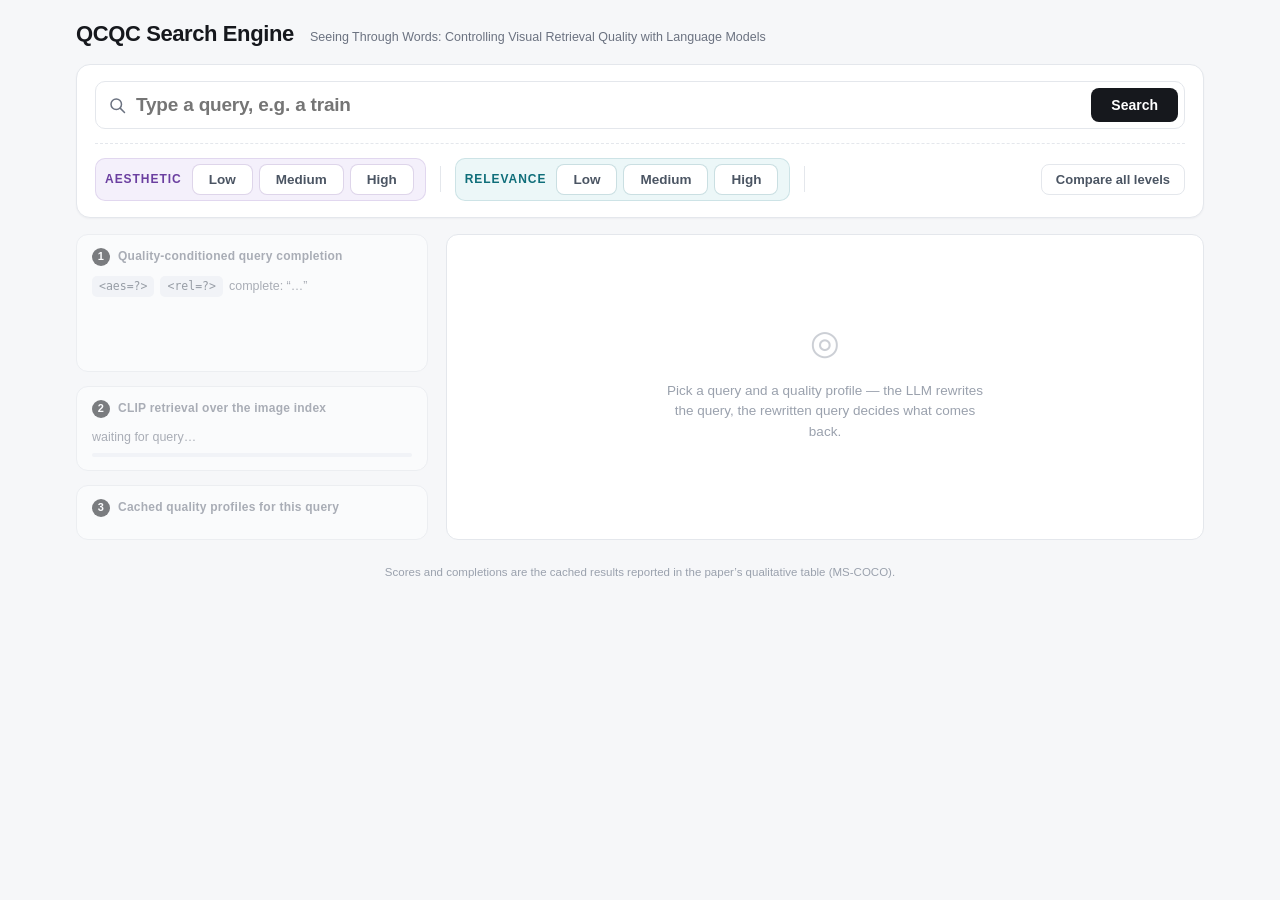
<file: demo/index.html>
<!DOCTYPE html>
<html lang="en">
<head>
<meta charset="utf-8">
<title>Seeing Through Words — Quality-Controlled Visual Search</title>
<link rel="stylesheet" href="styles.css">
</head>
<body>
<div class="app">

  <header class="topbar">
    <div class="brand">
      <span class="logo">QCQC<span class="logo-dot"> </span>Search Engine</span>
      <span class="tagline">Seeing Through Words: Controlling Visual Retrieval Quality with Language Models</span>
    </div>
  </header>

  <section class="searchzone">
    <div class="searchbar">
      <svg class="search-icon" viewBox="0 0 24 24"><circle cx="11" cy="11" r="7"></circle><line x1="16.5" y1="16.5" x2="22" y2="22"></line></svg>
      <input id="query" type="text" autocomplete="off" spellcheck="false" placeholder="Type a query, e.g. a train">
      <span class="ghost" id="ghost"></span>
      <button id="go" class="go">Search</button>
    </div>

    <div class="controls">
      <div class="ctrl-group" data-dim="aes">
        <span class="ctrl-label">Aesthetic</span>
        <button class="qbtn" data-dim="aes" data-level="low">Low</button>
        <button class="qbtn" data-dim="aes" data-level="medium">Medium</button>
        <button class="qbtn" data-dim="aes" data-level="high">High</button>
      </div>
      <div class="ctrl-sep"></div>
      <div class="ctrl-group" data-dim="rel">
        <span class="ctrl-label">Relevance</span>
        <button class="qbtn" data-dim="rel" data-level="low">Low</button>
        <button class="qbtn" data-dim="rel" data-level="medium">Medium</button>
        <button class="qbtn" data-dim="rel" data-level="high">High</button>
      </div>
      <div class="ctrl-sep"></div>
      <button id="compare" class="ghostbtn">Compare all levels</button>
    </div>
  </section>

  <section class="stage" id="stage">

    <div class="pipeline">
      <div class="step" id="step-llm">
        <div class="step-head"><span class="num">1</span> Quality-conditioned query completion</div>
        <div class="prompt-line">
          <span class="tok" id="tok-aes">&lt;aes=?&gt;</span>
          <span class="tok" id="tok-rel">&lt;rel=?&gt;</span>
          <span class="prompt-text">complete: “<span id="prompt-prefix">…</span>”</span>
          <span class="dots" id="llm-dots"><i></i><i></i><i></i></span>
        </div>
        <div class="completion" id="completion">
          <span class="c-prefix" id="c-prefix"></span><span class="c-rest" id="c-rest"></span><span class="caret" id="caret"></span>
        </div>
      </div>

      <div class="step" id="step-ret">
        <div class="step-head"><span class="num">2</span> CLIP retrieval over the image index</div>
        <div class="retline"><span id="ret-status">waiting for query…</span><span class="latency" id="latency"></span></div>
        <div class="bar"><div class="bar-fill" id="ret-bar"></div></div>
      </div>

      <div class="step" id="step-tbl">
        <div class="step-head"><span class="num">3</span> Cached quality profiles for this query</div>
        <table class="ptable" id="ptable"><tbody></tbody></table>
      </div>
    </div>

    <div class="result" id="result">
      <div class="result-empty" id="result-empty">
        <div class="empty-icon">◎</div>
        <p>Pick a query and a quality profile — the LLM rewrites the query, the rewritten query decides what comes back.</p>
      </div>

      <div class="card" id="card">
        <div class="card-img"><img id="res-img" alt="retrieved image"><span class="rank">top-1</span></div>
        <div class="card-meta">
          <div class="profile-tag" id="profile-tag">Rel: High · Aes: High</div>
          <div class="card-query" id="card-query"></div>
          <div class="scores">
            <div class="score" id="score-aes">
              <div class="score-top"><span>Aesthetic</span><b id="aes-val">0.000</b></div>
              <div class="sbar"><div class="sbar-fill" id="aes-bar"></div></div>
              <div class="score-foot"><span>1</span><span id="aes-delta"></span><span>10</span></div>
            </div>
            <div class="score" id="score-rel">
              <div class="score-top"><span>Relevance</span><b id="rel-val">0.000</b></div>
              <div class="sbar"><div class="sbar-fill" id="rel-bar"></div></div>
              <div class="score-foot"><span>0.30</span><span id="rel-delta"></span><span>0.45</span></div>
            </div>
          </div>
        </div>
      </div>

      <div class="notice" id="notice"></div>

      <div class="compare-grid" id="compare-grid"></div>
    </div>
  </section>

  <footer class="foot">
    <span id="foot-note">Scores and completions are the cached results reported in the paper’s qualitative table (MS-COCO).</span>
  </footer>
</div>
<script src="data.js"></script>
<script src="app.js"></script>
</body>
</html>
</file>
<file: demo/styles.css>
/* Paper palette: low = darkblue, medium = darkgreen, high = darkred (matches the LaTeX table). */
:root{
  --aes-accent:#6b3fa0; --aes-tint:#f4f0fb;     /* Aesthetic dimension */
  --rel-accent:#0f6e7a; --rel-tint:#ecf7f8;     /* Relevance dimension */
  --low:#1b2f7a; --low-soft:#e8ecfb;
  --med:#0f6b2f; --med-soft:#e6f4ea;
  --high:#8f1d1d; --high-soft:#fbeaea;
  --ink:#16181d; --muted:#6b7280; --line:#e4e7ec; --bg:#f6f7f9;
}
*{box-sizing:border-box}
html,body{margin:0;height:100%}
body{
  background:var(--bg); color:var(--ink);
  font:15px/1.45 -apple-system,"Segoe UI",Roboto,"Helvetica Neue",Arial,sans-serif;
  -webkit-font-smoothing:antialiased;
}
.app{max-width:1180px;margin:0 auto;padding:18px 26px 8px;display:flex;flex-direction:column}

/* ---------- top bar ---------- */
.topbar{display:flex;align-items:baseline;justify-content:space-between;gap:20px;padding-bottom:14px}
.logo{font-size:22px;font-weight:700;letter-spacing:-.4px}
.logo-dot{color:var(--high)}
.tagline{margin-left:12px;font-size:12.5px;color:var(--muted)}
.corpus{font-size:12px;color:var(--muted);white-space:nowrap}
.corpus b{color:var(--ink);font-weight:600}

/* ---------- search ---------- */
.searchzone{background:#fff;border:1px solid var(--line);border-radius:14px;padding:16px 18px;box-shadow:0 1px 2px rgba(16,24,40,.04)}
.searchbar{position:relative;display:flex;align-items:center;gap:10px;border:1.5px solid var(--line);border-radius:10px;padding:0 6px 0 12px;transition:border-color .15s, box-shadow .15s}
.searchbar:focus-within{border-color:#9aa4bf;box-shadow:0 0 0 4px rgba(27,47,122,.08)}
.search-icon{width:18px;height:18px;flex:none;fill:none;stroke:var(--muted);stroke-width:2;stroke-linecap:round}
#query{flex:1;border:0;outline:0;font-size:19px;padding:12px 0;background:transparent;font-weight:600;letter-spacing:-.2px}
.ghost{position:absolute;left:40px;font-size:19px;color:#c3c8d2;pointer-events:none;font-weight:600;letter-spacing:-.2px}
.go{border:0;background:var(--ink);color:#fff;font-size:14px;font-weight:600;padding:9px 20px;border-radius:8px;cursor:pointer}
.go:active{transform:translateY(1px)}

/* ---------- quality controls ---------- */
.controls{display:flex;align-items:center;gap:14px;margin-top:14px;padding-top:14px;border-top:1px dashed var(--line);flex-wrap:wrap}
.ctrl-group{display:flex;align-items:center;gap:6px;padding:6px 12px 6px 10px;border-radius:10px}
.ctrl-group[data-dim="aes"]{background:var(--aes-tint);box-shadow:inset 0 0 0 1px rgba(107,63,160,.14)}
.ctrl-group[data-dim="rel"]{background:var(--rel-tint);box-shadow:inset 0 0 0 1px rgba(15,110,122,.14)}
.ctrl-group[data-dim="aes"] .ctrl-label{color:var(--aes-accent)}
.ctrl-group[data-dim="rel"] .ctrl-label{color:var(--rel-accent)}
.ctrl-group[data-dim="aes"] .qbtn{border-color:rgba(107,63,160,.22)}
.ctrl-group[data-dim="rel"] .qbtn{border-color:rgba(15,110,122,.22)}
.ctrl-label{font-size:12px;font-weight:700;letter-spacing:.08em;text-transform:uppercase;color:var(--muted);margin-right:4px}
.ctrl-sep{width:1px;height:26px;background:var(--line)}
.qbtn{
  border:1.5px solid var(--line);background:#fff;color:#4b5563;
  padding:7px 16px;border-radius:8px;font-size:13.5px;font-weight:600;cursor:pointer;
  transition:all .18s ease;
}
.qbtn:hover{border-color:#b9c0cf}
.qbtn.on{color:#fff}
.qbtn[data-level="low"].on{background:var(--low);border-color:var(--low)}
.qbtn[data-level="medium"].on{background:var(--med);border-color:var(--med)}
.qbtn[data-level="high"].on{background:var(--high);border-color:var(--high)}
.qbtn.pulse{animation:pulse .5s ease}
@keyframes pulse{0%{transform:scale(1)}40%{transform:scale(1.09)}100%{transform:scale(1)}}
.ghostbtn{margin-left:auto;border:1.5px solid var(--line);background:#fff;color:#4b5563;padding:7px 14px;border-radius:8px;font-size:13px;font-weight:600;cursor:pointer}
.ghostbtn.on{background:#eef1f6;border-color:#c3c8d2;color:var(--ink)}

/* ---------- pipeline ---------- */
.stage{display:grid;grid-template-columns:352px 1fr;gap:18px;margin-top:16px;align-items:stretch}
.pipeline{display:flex;flex-direction:column;gap:14px}
.step{background:#fff;border:1px solid var(--line);border-radius:12px;padding:13px 15px;opacity:.55;transition:opacity .25s, border-color .25s}
.step.active{opacity:1;border-color:#c9cfdd}
.step-head{font-size:12px;font-weight:700;color:var(--muted);letter-spacing:.02em;display:flex;align-items:center;gap:8px}
.num{display:inline-grid;place-items:center;width:18px;height:18px;border-radius:50%;background:var(--ink);color:#fff;font-size:11px}
.prompt-line{margin-top:10px;font-size:12.5px;color:var(--muted);display:flex;align-items:center;gap:6px;flex-wrap:wrap}
.tok{font-family:ui-monospace,SFMono-Regular,Menlo,monospace;font-size:11.5px;padding:2px 7px;border-radius:5px;background:#eef1f6;color:#4b5563;transition:all .2s}
.tok.low{background:var(--low-soft);color:var(--low)}
.tok.medium{background:var(--med-soft);color:var(--med)}
.tok.high{background:var(--high-soft);color:var(--high)}
.dots{display:inline-flex;gap:3px;opacity:0;transition:opacity .2s}
.dots.on{opacity:1}
.dots i{width:4px;height:4px;border-radius:50%;background:var(--muted);animation:blink 1s infinite}
.dots i:nth-child(2){animation-delay:.15s}.dots i:nth-child(3){animation-delay:.3s}
@keyframes blink{0%,100%{opacity:.25}50%{opacity:1}}
.completion{margin-top:9px;min-height:52px;font-size:15.5px;line-height:1.5;font-style:italic}
.c-prefix{font-weight:700;font-style:italic}
.c-rest{font-style:italic}
.c-rest.low{color:var(--low)}.c-rest.medium{color:var(--med)}.c-rest.high{color:var(--high)}
.caret{display:inline-block;width:2px;height:16px;background:var(--ink);vertical-align:-3px;margin-left:1px;opacity:0}
.caret.on{opacity:1;animation:caret .8s steps(1) infinite}
@keyframes caret{0%,100%{opacity:1}50%{opacity:0}}
.retline{display:flex;justify-content:space-between;align-items:baseline;margin-top:10px;font-size:12.5px;color:var(--muted)}
.latency{font-family:ui-monospace,Menlo,monospace;font-size:11.5px}
.bar{height:4px;background:#eef1f6;border-radius:2px;margin-top:7px;overflow:hidden}
.bar-fill{height:100%;width:0;background:var(--ink);border-radius:2px;transition:width .35s linear}

/* ---------- result ---------- */
.result{background:#fff;border:1px solid var(--line);border-radius:12px;padding:16px;position:relative;display:flex;align-items:center;justify-content:center}
.result-empty{text-align:center;color:#9aa1ad;max-width:330px}
.empty-icon{font-size:34px;opacity:.5}
.result-empty p{font-size:13.5px;line-height:1.5}
.card{display:none;gap:20px;width:100%;align-items:center}
.card.show{display:flex;animation:rise .35s ease}
@keyframes rise{from{opacity:0;transform:translateY(8px)}to{opacity:1;transform:none}}
.card-img{position:relative;flex:none;width:400px;height:300px;border-radius:10px;overflow:hidden;background:#eef1f6}
.card-img img{width:100%;height:100%;object-fit:cover;display:block;opacity:0;transition:opacity .4s}
.card-img img.in{opacity:1}
.rank{position:absolute;left:10px;top:10px;background:rgba(0,0,0,.66);color:#fff;font-size:11px;font-weight:600;padding:3px 9px;border-radius:999px;letter-spacing:.04em}
.card-meta{flex:1;min-width:0}
.profile-tag{display:inline-block;font-size:11.5px;font-weight:700;letter-spacing:.06em;text-transform:uppercase;padding:4px 10px;border-radius:6px;background:#eef1f6;color:#4b5563}
.profile-tag.low{background:var(--low-soft);color:var(--low)}
.profile-tag.medium{background:var(--med-soft);color:var(--med)}
.profile-tag.high{background:var(--high-soft);color:var(--high)}
.card-query{margin:12px 0 18px;font-size:17px;line-height:1.45;font-style:italic}
.scores{display:flex;flex-direction:column;gap:14px}
.score-top{display:flex;justify-content:space-between;align-items:baseline;font-size:12.5px;color:var(--muted);font-weight:600}
#score-aes .score-top span:first-child{color:var(--aes-accent)}
#score-rel .score-top span:first-child{color:var(--rel-accent)}
.score-top b{font-size:22px;font-family:ui-monospace,Menlo,monospace;color:var(--ink);letter-spacing:-.5px}
.sbar{height:8px;background:#eef1f6;border-radius:4px;margin-top:5px;overflow:hidden}
.sbar-fill{height:100%;width:0;border-radius:4px;transition:width .7s cubic-bezier(.2,.8,.2,1);background:#9aa1ad}
.sbar-fill.low{background:var(--low)}.sbar-fill.medium{background:var(--med)}.sbar-fill.high{background:var(--high)}
.score-foot{display:flex;justify-content:space-between;font-size:11px;color:#9aa1ad;margin-top:4px}
.score-foot span:nth-child(2){font-weight:700}
.up{color:var(--med)}.down{color:var(--high)}

.notice{display:none;max-width:520px;text-align:center;font-size:13.5px;color:#7a5a12;background:#fff8e6;border:1px solid #f1e0b0;border-radius:10px;padding:14px 16px;line-height:1.5}
.notice.show{display:block}
.notice button{margin-top:10px;border:0;background:var(--ink);color:#fff;font-size:12.5px;font-weight:600;padding:7px 14px;border-radius:7px;cursor:pointer}

/* ---------- compare ---------- */
.compare-grid{display:none;width:100%;grid-template-columns:repeat(3,1fr);gap:14px}
.compare-grid.show{display:grid;animation:rise .35s ease}
.cmp{border:1px solid var(--line);border-radius:10px;overflow:hidden;background:#fff}
.cmp.low{border-top:3px solid var(--low)}.cmp.medium{border-top:3px solid var(--med)}.cmp.high{border-top:3px solid var(--high)}
.cmp img{width:100%;height:158px;object-fit:cover;display:block}
.cmp-body{padding:10px 12px 12px}
.cmp-tag{font-size:10.5px;font-weight:700;letter-spacing:.06em;text-transform:uppercase}
.cmp.low .cmp-tag{color:var(--low)}.cmp.medium .cmp-tag{color:var(--med)}.cmp.high .cmp-tag{color:var(--high)}
.cmp-q{font-size:13px;font-style:italic;margin:6px 0 8px;line-height:1.4;min-height:54px}
.cmp-s{font-size:12px;color:var(--muted);font-family:ui-monospace,Menlo,monospace}

.foot{margin-top:14px;padding:10px 2px;font-size:11.5px;color:#9aa1ad;text-align:center}

/* ---------- per-query profile table ---------- */
.ptable{width:100%;border-collapse:collapse;margin-top:9px;font-size:12.5px}
.ptable td{padding:6px 4px;border-bottom:1px solid #f1f3f6;color:var(--muted)}
.ptable tr:last-child td{border-bottom:0}
.ptable .lv{font-weight:700;width:74px}
.ptable .num-c{font-family:ui-monospace,Menlo,monospace;text-align:right}
.ptable tr.low .lv{color:var(--low)}.ptable tr.medium .lv{color:var(--med)}.ptable tr.high .lv{color:var(--high)}
.ptable tr.cur td{background:#f6f7f9;color:var(--ink)}
.ptable tr.cur .num-c{font-weight:700}
.ptable .hdr td{font-size:10.5px;letter-spacing:.06em;text-transform:uppercase;color:#a4abb6;border-bottom:1px solid var(--line)}
</file>
